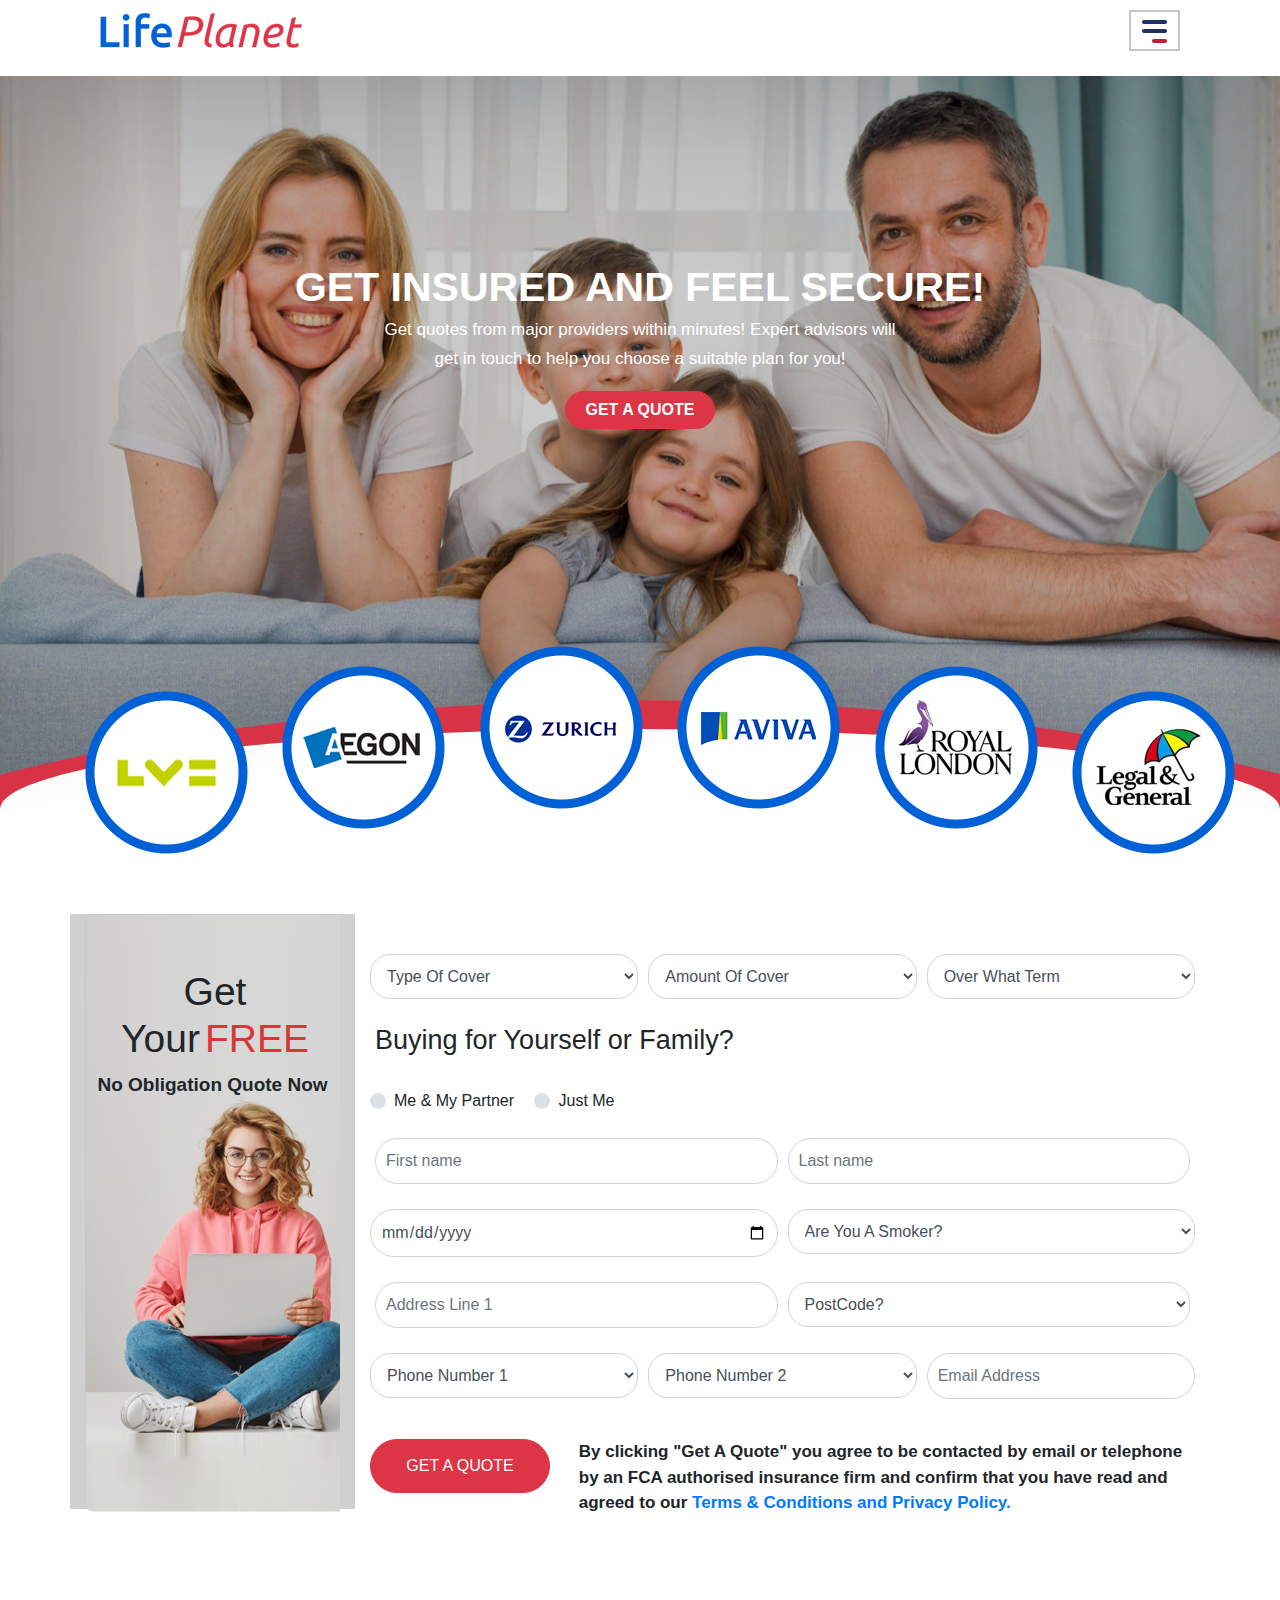
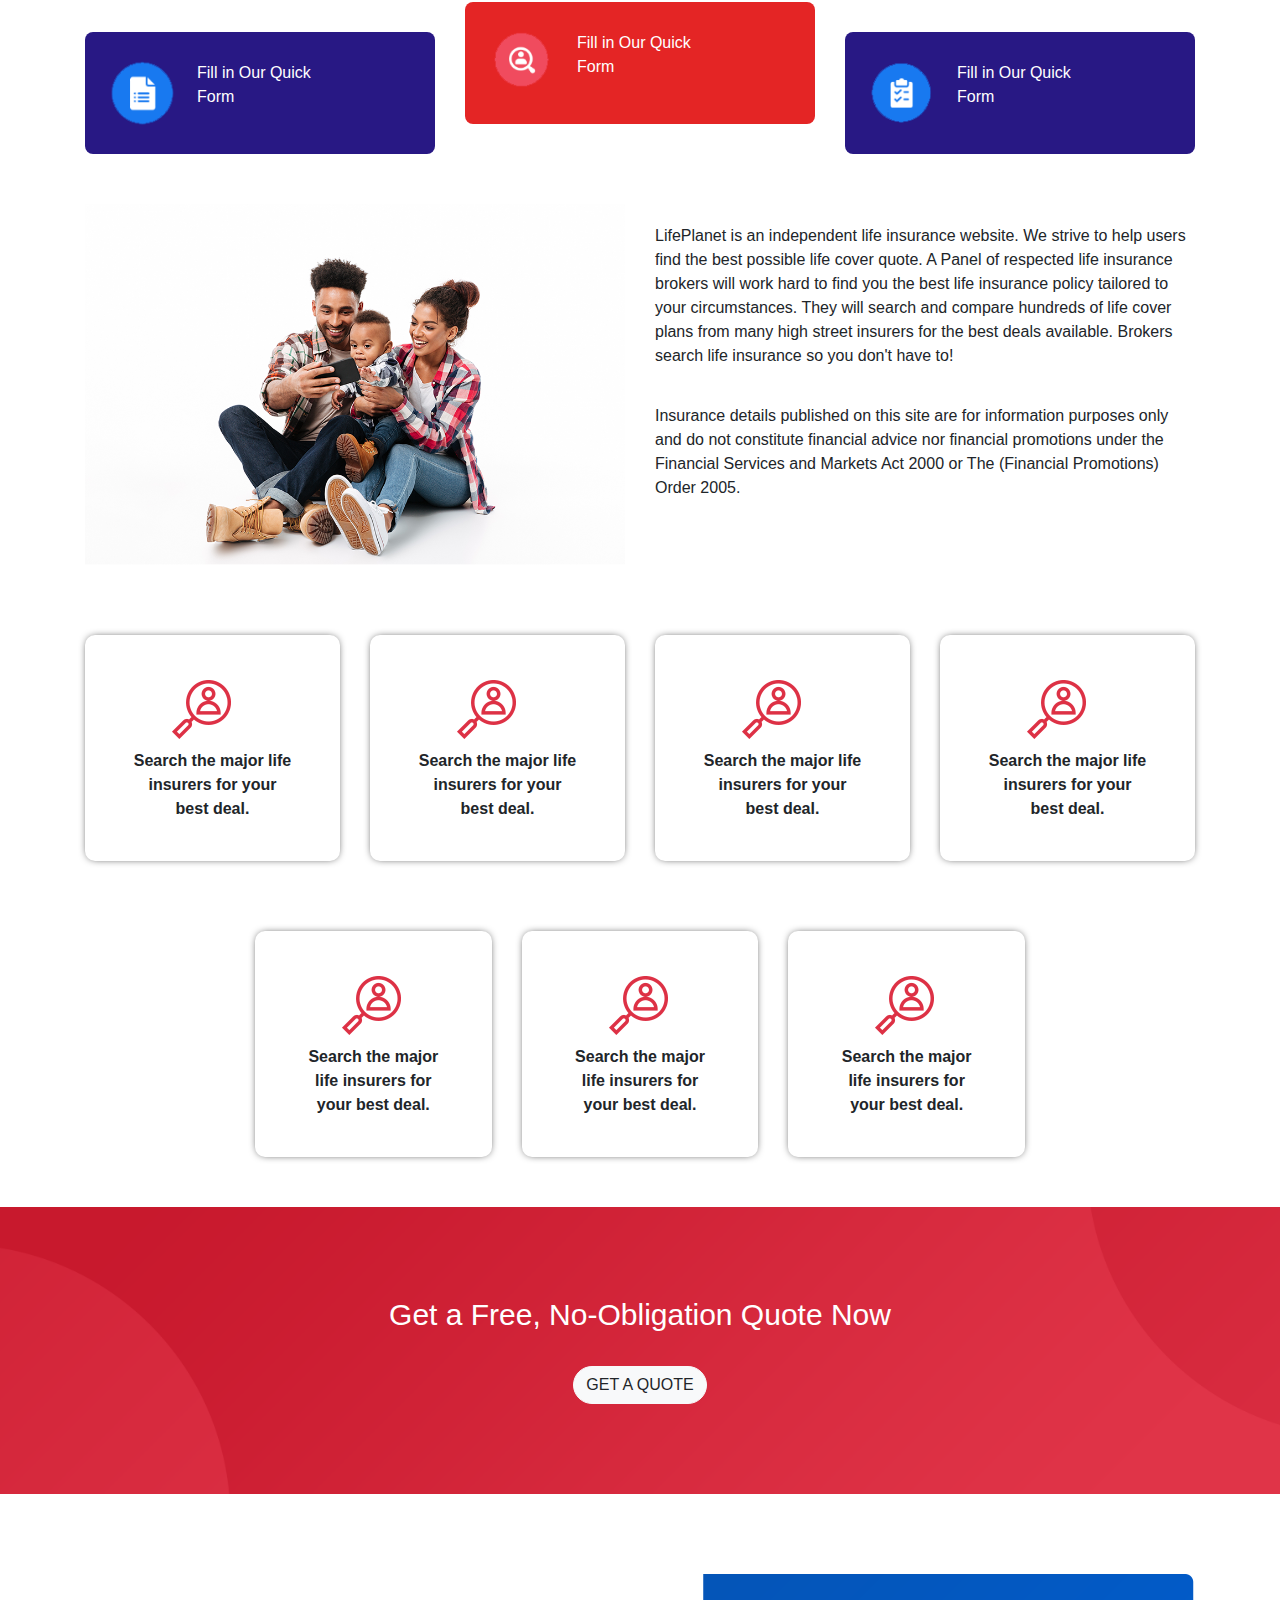
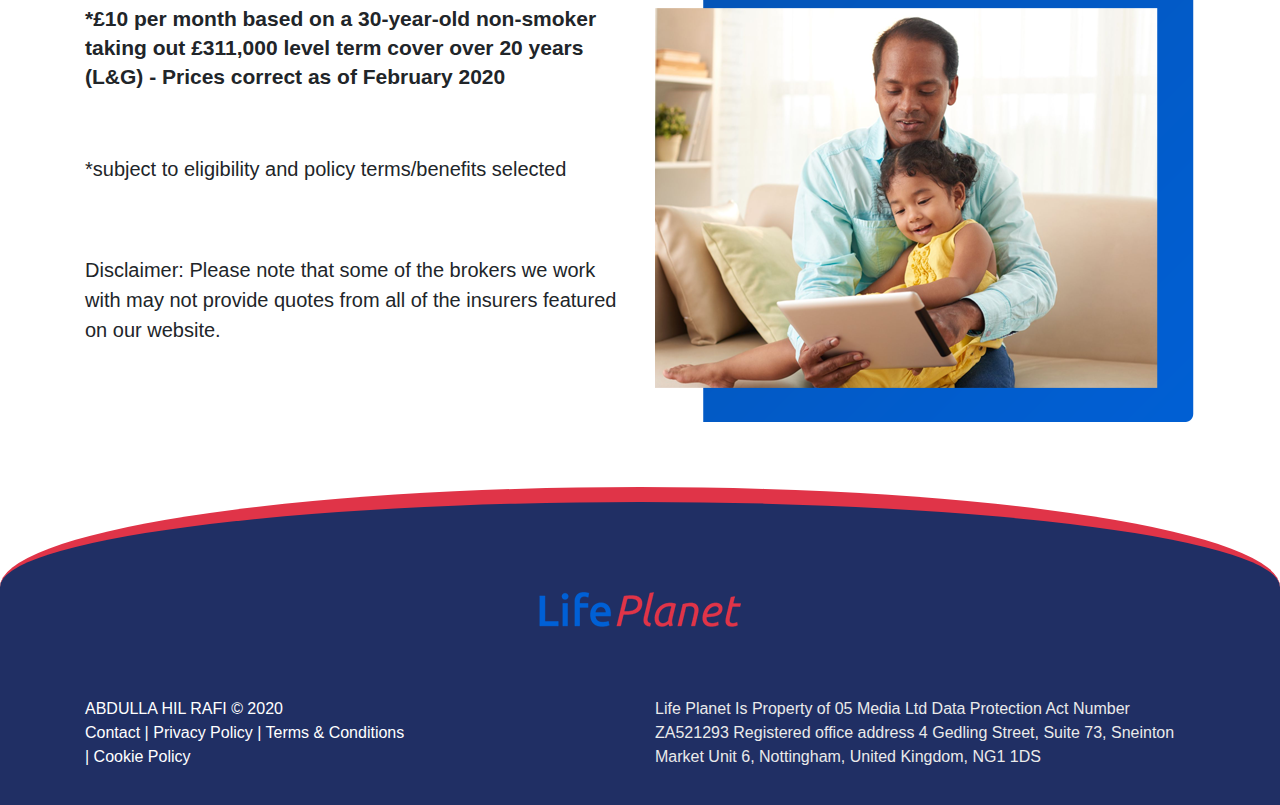
<file: index.html>
<!doctype html>
<html lang="en">
  <head>
    <!-- Required meta tags -->
    <meta charset="utf-8">
    <meta name="viewport" content="width=device-width, initial-scale=1, shrink-to-fit=no">

    <!-- Bootstrap CSS -->
    <link rel="stylesheet" href="https://maxcdn.bootstrapcdn.com/bootstrap/4.0.0/css/bootstrap.min.css" integrity="sha384-Gn5384xqQ1aoWXA+058RXPxPg6fy4IWvTNh0E263XmFcJlSAwiGgFAW/dAiS6JXm" crossorigin="anonymous">
	  <title> ABDULLAH HILL RAFI</title>
	<link rel="stylesheet" href="css/style.css" />
 </head>
  <body>
   	<header id="headerContent">
		<nav class="navbar navbar-expand-lg navbar-light " id="pp">
						<div class="container">
							<div class="col-md-6 col-sm-12">
									<a class="navbar-brand" href="#">
										<div id="mainLogo">
											<img src="img\logo\Life-Planet.png" alt="" />
										</div>
									</a>
							
							</div>
							<div class="col-md-6 col-sm-2">
								<div class="logoButton">
									<img src="img\logo\Life-Planet-rect.png" alt="" />
									</div>
								</div>
						</div>
					</nav>
	</header>
	<section id="firstContent">
	
					<div id="banner1">
						<div class="container">
			
		
				<div class="middle">
				<h2>
				GET INSURED AND FEEL SECURE!

					
				</h2>
				
				<p>
				Get quotes from major providers within minutes! Expert advisors will
				</p>
				<p>
				get in touch to help you choose a suitable plan for you!
				
				</p>
				<div class="button1">
					<button class="btn btn-danger quoteBtn">
						GET A QUOTE
					</button>
				</div>
				
			</div>
		
		</div>
		</div>
		
	
	</section>
		<div class="box">	</div>

		<div class="afterHeader">
		<div class="container">
			<div class="row">
			<div class="col-sm-12">
			
		<img src="img/linkLifeplanet.png" alt="" />
			</div>
			</div>
		</div>
		
		</div>
	
		
		<section id="modalPlanet">
	<div class="container">
		<div class="row">
		
					<div class="col-md-3 col-sm-12 myLeftModal">
						<div class="leftContent">
							<h1>Get Your<span>FREE</span></h1>
							<p>No Obligation Quote Now</p>
						</div>
					</div>

			<div class="col-md-9 col-sm-12 rightModal"> 
				<div class="MyRightModalSec">
					
<div class="firstWrapModal">
	  <div class="form-row">
    <div class="col-md-4 col-sm-12">
     <select class="form-control" id="exampleFormControlSelect1">
		<option>Type Of Cover</option>
		<option>2</option>
		<option>3</option>
		<option>4</option>
		<option>5</option>
	 </select>
    </div>
    <div class="col-md-4 col-sm-12">
      <select class="form-control" id="exampleFormControlSelect1">
		<option>Amount Of Cover</option>
		<option>2</option>
		<option>3</option>
		<option>4</option>
		<option>5</option>
	 </select>
    </div>
     <div class="col-md-4 col-sm-12">
      <select class="form-control" id="exampleFormControlSelect1">
		<option>Over What Term</option>
		<option>2</option>
		<option>3</option>
		<option>4</option>
		<option>5</option>
	 </select>
    </div>
  </div>
</div>

  <h2 class="forBuy"> Buying for Yourself or Family? </h2>

<div class="custom-control custom-radio custom-control-inline">
  <input type="radio" id="rd_1" name="buying" class="custom-control-input" value="No">
  <label class="custom-control-label red" for="rd_1"> Me &amp; My Partner</label>
</div>

<div class="custom-control custom-radio custom-control-inline">
  <input type="radio" id="rd_2" name="buying" class="custom-control-input" value="No">
  <label class="custom-control-label red" for="rd_2"> Just Me </label>
</div>



<div class="twowrapModal">
  <div class="form-row">
    <div class="col">
      <input type="text" class="form-control" placeholder="First name">
    </div>
    <div class="col">
      <input type="text" class="form-control" placeholder="Last name">
    </div>
  </div>
</div>

<div>
  <div class="form-row">
    <div class="col">
      <input type="date" class="form-control">
    </div>
    <div class="col">
      <select class="form-control" id="exampleFormControlSelect1">
		<option>Are You A Smoker?</option>
		<option>2</option>
		<option>3</option>
		<option>4</option>
		<option>5</option>
	 </select>
    </div>
  </div>
</div>


<div class="twowrapModal">
  <div class="form-row">
    <div class="col">
      <input type="address" class="form-control" placeholder="Address Line 1">
    </div>
    <div class="col">
      <select class="form-control" id="exampleFormControlSelect1">
		<option>PostCode?</option>
		<option>2</option>
		<option>3</option>
		<option>4</option>
		<option>5</option>
	 </select>
    </div>
  </div>
</div>

<div>
  <div class="form-row">
    <div class="col">
      <select class="form-control" id="exampleFormControlSelect1">
		<option>Phone Number 1</option>
		<option>2</option>
		<option>3</option>
		<option>4</option>
		<option>5</option>
	 </select>
    </div>
    <div class="col">
      <select class="form-control" id="exampleFormControlSelect1">
		<option>Phone Number 2</option>
		<option>2</option>
		<option>3</option>
		<option>4</option>
		<option>5</option>
	 </select>
    </div>
    <div class="col">
      <input type="email" class="form-control" placeholder="Email Address">
    </div>
  </div>
</div>


<div class="lastWrapModal">
  <div class="form-row">
    <div class="col-md-3 col-sm-12">
      <button class="btn btn-danger quotebtn"> GET A QUOTE </button>
    </div>
    <div class="col-md-9 col-sm-12">
      <p class="TermsPara">
      	By clicking "Get A Quote" you agree to be contacted by email or telephone by an FCA authorised insurance firm and confirm that you have read and agreed to our <a href=""> <span> Terms &amp; Conditions and Privacy Policy. </span> </a>
      </p>
    </div>
  </div>
</div>
</div>
			</div>
		</div>
	</div>
</section>

<section>
	<div class="container">
		<div class="row">
			<div class="col-md-4 col-sm-12">
				<div class="mainWrafer">
					<img src="img/icon/shapeicon1.png" alt="" />
					<p>Fill in Our Quick <br />Form</p>
				</div>
			</div>
			
			<div class="col-md-4 col-sm-12">
				<div class="mainWrafer mainWrafer2">
					<img src="img/icon/shapeicon2.png" alt="" />
					<p>Fill in Our Quick <br />Form</p>
				</div>
			</div>
			
			<div class="col-md-4 col-sm-12">
				<div class="mainWrafer">
					<img src="img/icon/shapeicon3.png" alt="" />
					<p>Fill in Our Quick <br />Form</p>
				</div>
			</div>
		</div>
	</div>
</section>

<section>
	<div class="container">
		<div class="row">
		
			<div class="col-md-6 col-sm-12">
				<div class="LeftIndependent">	
				<img src="img/side/left_planetFamilyImage.png" alt="" />
				
				</div>
			</div>
			
			<div class="col-md-6 col-sm-12">
				<div class="LeftIndependent">	
					<p>LifePlanet is an independent life insurance website. We strive to help users find the best possible life cover quote. A Panel of respected life insurance brokers will work hard to find you the best life insurance policy tailored to your circumstances. They will search and compare hundreds of life cover plans from many high street insurers for the best deals available. Brokers search life insurance so you don't have to!</p>
					<p>Insurance details published on this site are for information purposes only and do not constitute financial advice nor financial promotions under the Financial Services and Markets Act 2000 or The (Financial Promotions) Order 2005.</p>
				</div>
			</div>
		</div>
	</div>
</section>

<section>
	<div class="container">
		<div class="row">
			<div class="col-md-3 col-sm-12">
				<div class="middelContent">
					<img src="img/icon/boxicon1.png" alt="" />
					<p>Search the major life insurers for your best deal.</p>
				</div>
			</div>
			
			<div class="col-md-3 col-sm-12">
				<div class="middelContent">
					<img src="img/icon/boxicon1.png" alt="" />
					<p>Search the major life insurers for your best deal.</p>
				</div>
			</div>
			
			<div class="col-md-3 col-sm-12">
				<div class="middelContent">
					<img src="img/icon/boxicon1.png" alt="" />
					<p>Search the major life insurers for your best deal.</p>
				</div>
			</div>
			
			<div class="col-md-3 col-sm-12">
				<div class="middelContent">
					<img src="img/icon/boxicon1.png" alt="" />
					<p>Search the major life insurers for your best deal.</p>
				</div>
			</div>
		</div>
	</div>
</section>


<section id="fff">
	<div class="container" style="max-width: 800px;">
		<div class="row">
			<div class="col-md-4 col-sm-12">
				<div class="middelContent">
					<img src="img/icon/boxicon1.png" alt="" />
					<p>Search the major life insurers for your best deal.</p>
				</div>
			</div>
			
			<div class="col-md-4 col-sm-12">
				<div class="middelContent">
					<img src="img/icon/boxicon1.png" alt="" />
					<p>Search the major life insurers for your best deal.</p>
				</div>
			</div>
			
			<div class="col-md-4 col-sm-12">
				<div class="middelContent">
					<img src="img/icon/boxicon1.png" alt="" />
					<p>Search the major life insurers for your best deal.</p>
				</div>
			</div>

		</div>
	</div>
</section>

<section id="listBanner">
	<div class="container">
		<div class="mid">
			<h1>Get a Free, No-Obligation Quote Now</h1>
			<button class="btn btn-default  btn-light btnQuote">GET A QUOTE</button>
		</div>
	</div>
</section>


<section id="hhh">
	<div class="container">
		<div class="row">
			<div class="col-md-6 col-sm-12">
				<div class="nnn">
					<h6>*£10 per month based on a 30-year-old non-smoker taking out £311,000 level term cover over 20 years (L&G) - Prices correct as of February 2020
						</h6>
						<p>*subject to eligibility and policy terms/benefits selected</p>
							<span>Disclaimer: Please note that some of the brokers we work with may not provide quotes from all of the insurers featured on our website.
					</span>
				</div>
			</div>
			
			<div class="col-md-6 col-sm-12">
				<div class="nnn"><img src="img/side/nonsmoker.png" alt="" /></div>
			</div>
		</div>
	</div>
</section>

<footer id="footerSection">
 	<div class="container">
 		<div class="row">
 			<div class="LogoFooter"> <img src="img/logo/Life-Planet.png" alt="" class="img-fluid"></div>
 		</div>

 		<div class="row">
 			<div class="col-md-6 col-sm-12">
 				<div class="footerleft">
 					<p>
 						ABDULLA HIL RAFI © 2020 <br> 

 						<a href="#"> Contact </a><a>| </a><a href="#">Privacy Policy | </a><a href="#">Terms &amp; Conditions <br> | </a><a href="#">Cookie Policy </a>
 					</p>
 				</div>
 			</div>

 			<div class="col-md-6 col-sm-12">
 				<p class="footright">
 					Life Planet Is Property of 05 Media Ltd Data Protection Act Number ZA521293 Registered office address 4 Gedling Street, Suite 73, Sneinton Market Unit 6, Nottingham, United Kingdom, NG1 1DS
 				</p>
 			</div>
 		</div>


 	</div>
 </footer>
    <!-- Optional JavaScript -->
    <!-- jQuery first, then Popper.js, then Bootstrap JS -->
    <script src="https://code.jquery.com/jquery-3.2.1.slim.min.js" integrity="sha384-KJ3o2DKtIkvYIK3UENzmM7KCkRr/rE9/Qpg6aAZGJwFDMVNA/GpGFF93hXpG5KkN" crossorigin="anonymous"></script>
    <script src="https://cdnjs.cloudflare.com/ajax/libs/popper.js/1.12.9/umd/popper.min.js" integrity="sha384-ApNbgh9B+Y1QKtv3Rn7W3mgPxhU9K/ScQsAP7hUibX39j7fakFPskvXusvfa0b4Q" crossorigin="anonymous"></script>
    <script src="https://maxcdn.bootstrapcdn.com/bootstrap/4.0.0/js/bootstrap.min.js" integrity="sha384-JZR6Spejh4U02d8jOt6vLEHfe/JQGiRRSQQxSfFWpi1MquVdAyjUar5+76PVCmYl" crossorigin="anonymous"></script>
  </body>
</html>
</file>
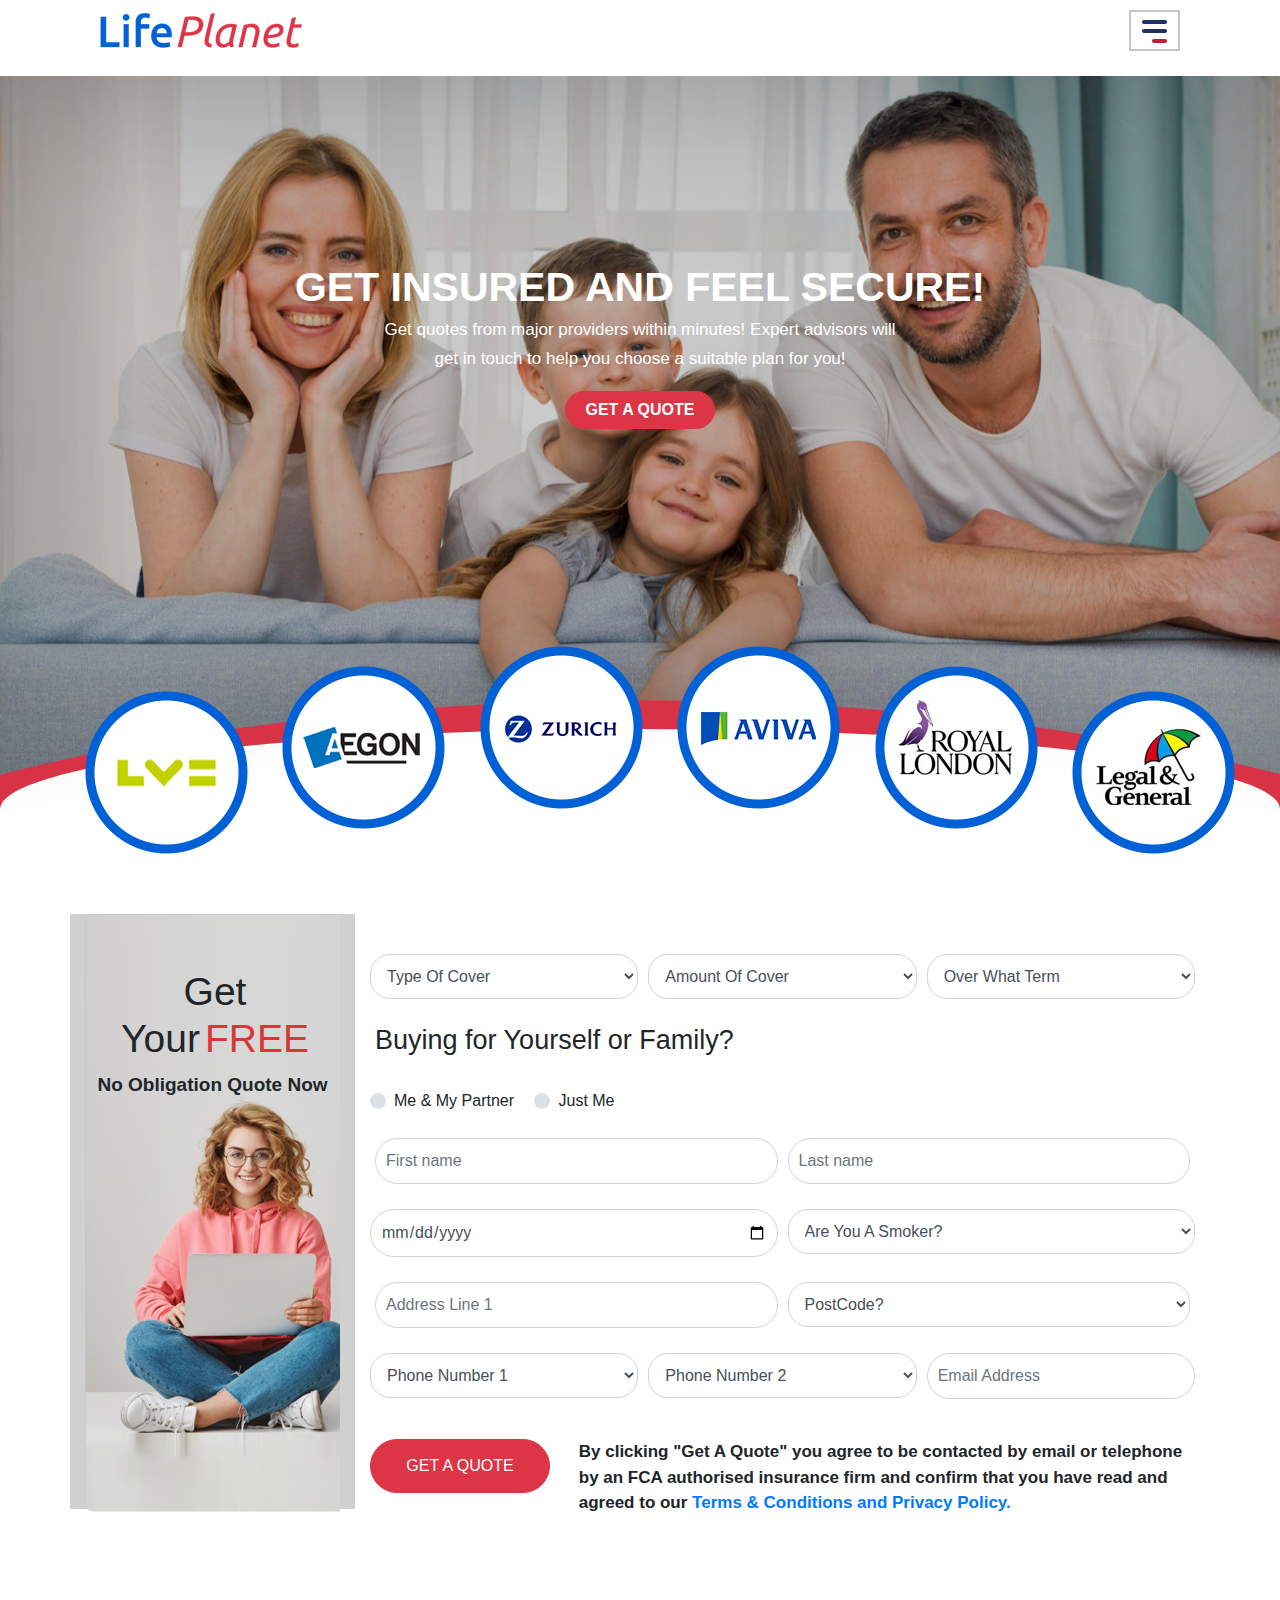
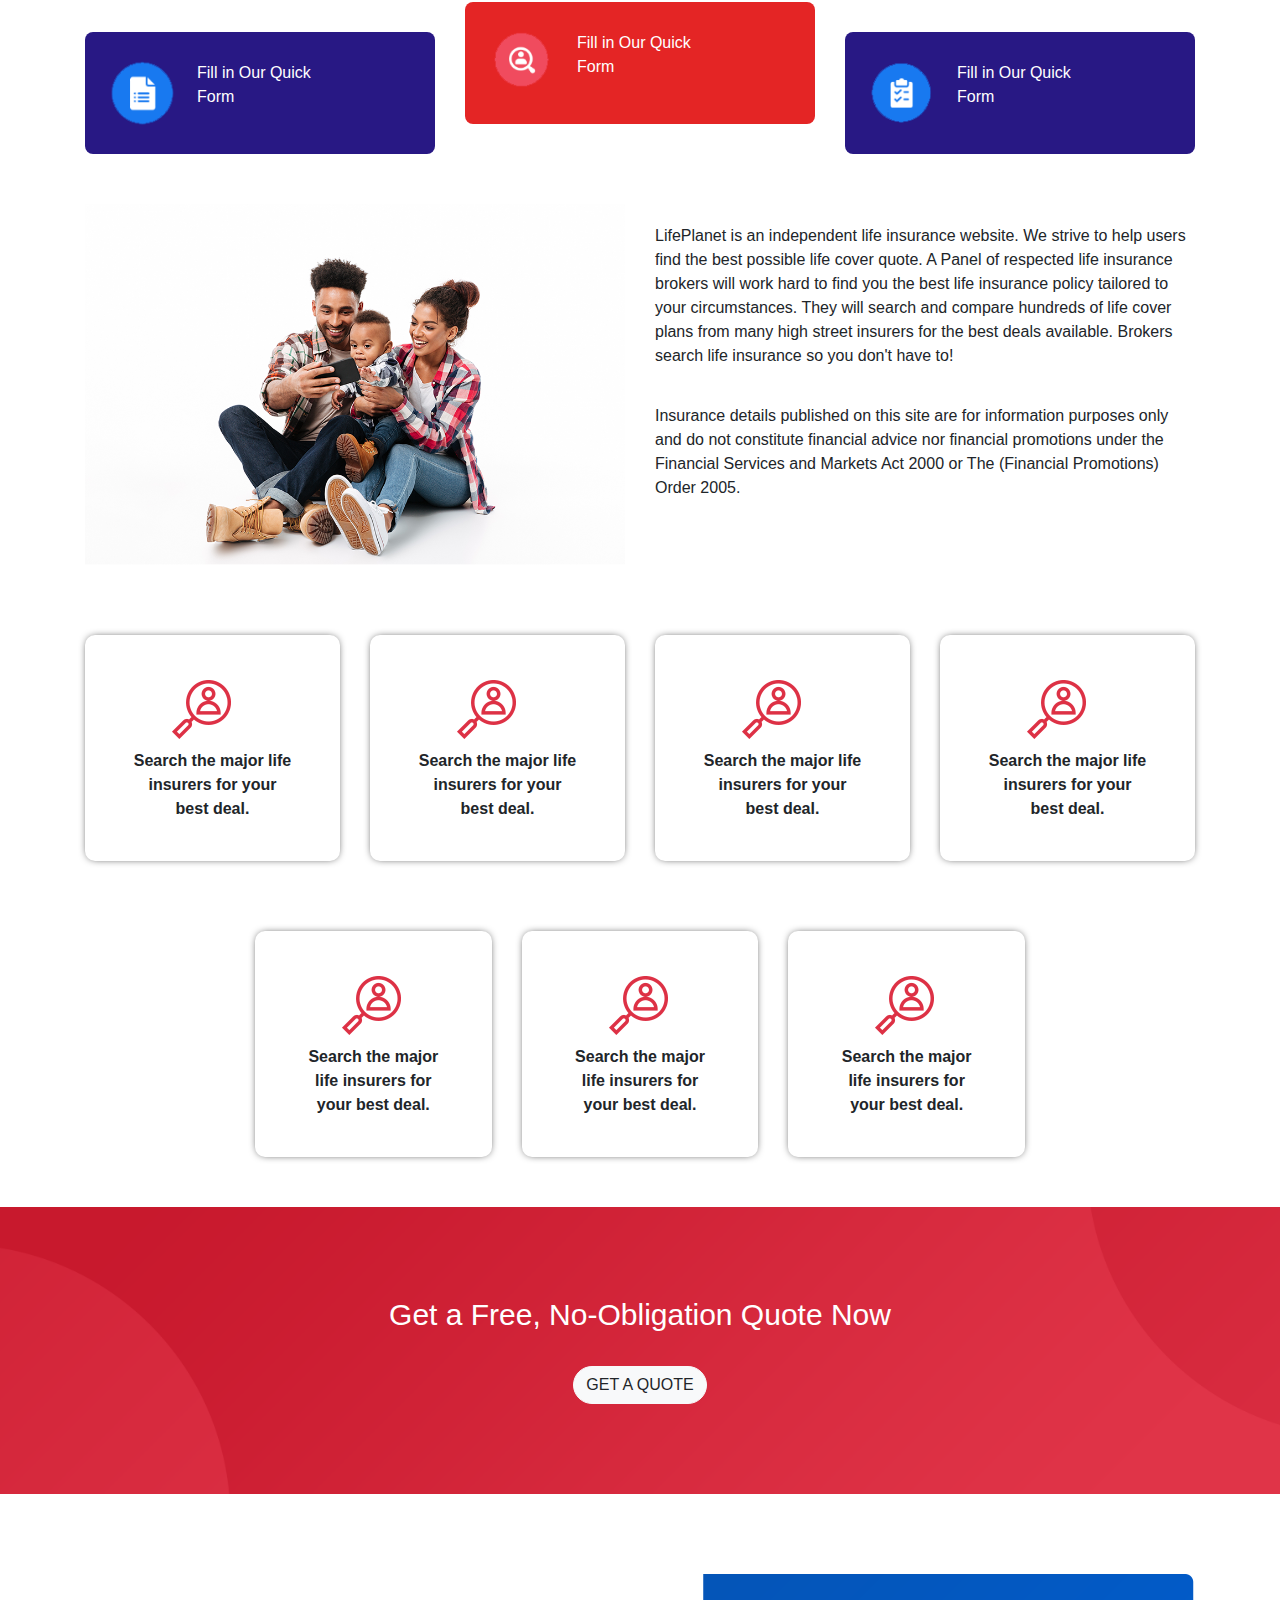
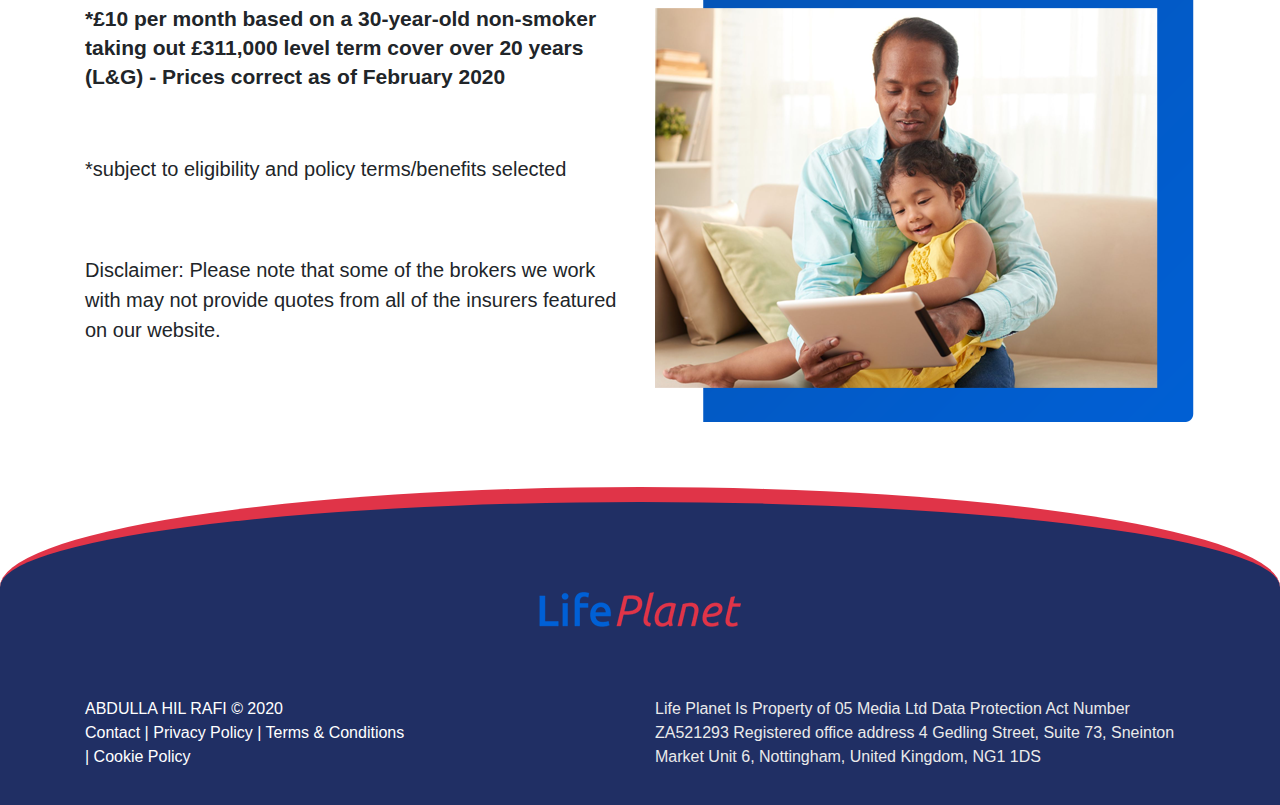
<file: indax.html>
<!doctype html>
<html lang="en">
  <head>
    <!-- Required meta tags -->
    <meta charset="utf-8">
    <meta name="viewport" content="width=device-width, initial-scale=1, shrink-to-fit=no">

    <!-- Bootstrap CSS -->
    <link rel="stylesheet" href="https://maxcdn.bootstrapcdn.com/bootstrap/4.0.0/css/bootstrap.min.css" integrity="sha384-Gn5384xqQ1aoWXA+058RXPxPg6fy4IWvTNh0E263XmFcJlSAwiGgFAW/dAiS6JXm" crossorigin="anonymous">
	  <title> ABDULLAH HILL RAFI</title>
	<link rel="stylesheet" href="css/style.css" />
 </head>
  <body>
   	<header id="headerContent">
		<nav class="navbar navbar-expand-lg navbar-light " id="pp">
						<div class="container">
							<div class="col-md-6 col-sm-12">
									<a class="navbar-brand" href="#">
										<div id="mainLogo">
											<img src="img\logo\Life-Planet.png" alt="" />
										</div>
									</a>
							
							</div>
							<div class="col-md-6 col-sm-2">
								<div class="logoButton">
									<img src="img\logo\Life-Planet-rect.png" alt="" />
									</div>
								</div>
						</div>
					</nav>
	</header>
	<section id="firstContent">
	
					<div id="banner1">
						<div class="container">
			
		
				<div class="middle">
				<h2>
				GET INSURED AND FEEL SECURE!

					
				</h2>
				
				<p>
				Get quotes from major providers within minutes! Expert advisors will
				</p>
				<p>
				get in touch to help you choose a suitable plan for you!
				
				</p>
				<div class="button1">
					<button class="btn btn-danger quoteBtn">
						GET A QUOTE
					</button>
				</div>
				
			</div>
		
		</div>
		</div>
		
	
	</section>
		<div class="box">	</div>

		<div class="afterHeader">
		<div class="container">
			<div class="row">
			<div class="col-sm-12">
			
		<img src="img/linkLifeplanet.png" alt="" />
			</div>
			</div>
		</div>
		
		</div>
	
		
		<section id="modalPlanet">
	<div class="container">
		<div class="row">
		
					<div class="col-md-3 col-sm-12 myLeftModal">
						<div class="leftContent">
							<h1>Get Your<span>FREE</span></h1>
							<p>No Obligation Quote Now</p>
						</div>
					</div>

			<div class="col-md-9 col-sm-12 rightModal"> 
				<div class="MyRightModalSec">
					
<div class="firstWrapModal">
	  <div class="form-row">
    <div class="col-md-4 col-sm-12">
     <select class="form-control" id="exampleFormControlSelect1">
		<option>Type Of Cover</option>
		<option>2</option>
		<option>3</option>
		<option>4</option>
		<option>5</option>
	 </select>
    </div>
    <div class="col-md-4 col-sm-12">
      <select class="form-control" id="exampleFormControlSelect1">
		<option>Amount Of Cover</option>
		<option>2</option>
		<option>3</option>
		<option>4</option>
		<option>5</option>
	 </select>
    </div>
     <div class="col-md-4 col-sm-12">
      <select class="form-control" id="exampleFormControlSelect1">
		<option>Over What Term</option>
		<option>2</option>
		<option>3</option>
		<option>4</option>
		<option>5</option>
	 </select>
    </div>
  </div>
</div>

  <h2 class="forBuy"> Buying for Yourself or Family? </h2>

<div class="custom-control custom-radio custom-control-inline">
  <input type="radio" id="rd_1" name="buying" class="custom-control-input" value="No">
  <label class="custom-control-label red" for="rd_1"> Me &amp; My Partner</label>
</div>

<div class="custom-control custom-radio custom-control-inline">
  <input type="radio" id="rd_2" name="buying" class="custom-control-input" value="No">
  <label class="custom-control-label red" for="rd_2"> Just Me </label>
</div>



<div class="twowrapModal">
  <div class="form-row">
    <div class="col">
      <input type="text" class="form-control" placeholder="First name">
    </div>
    <div class="col">
      <input type="text" class="form-control" placeholder="Last name">
    </div>
  </div>
</div>

<div>
  <div class="form-row">
    <div class="col">
      <input type="date" class="form-control">
    </div>
    <div class="col">
      <select class="form-control" id="exampleFormControlSelect1">
		<option>Are You A Smoker?</option>
		<option>2</option>
		<option>3</option>
		<option>4</option>
		<option>5</option>
	 </select>
    </div>
  </div>
</div>


<div class="twowrapModal">
  <div class="form-row">
    <div class="col">
      <input type="address" class="form-control" placeholder="Address Line 1">
    </div>
    <div class="col">
      <select class="form-control" id="exampleFormControlSelect1">
		<option>PostCode?</option>
		<option>2</option>
		<option>3</option>
		<option>4</option>
		<option>5</option>
	 </select>
    </div>
  </div>
</div>

<div>
  <div class="form-row">
    <div class="col">
      <select class="form-control" id="exampleFormControlSelect1">
		<option>Phone Number 1</option>
		<option>2</option>
		<option>3</option>
		<option>4</option>
		<option>5</option>
	 </select>
    </div>
    <div class="col">
      <select class="form-control" id="exampleFormControlSelect1">
		<option>Phone Number 2</option>
		<option>2</option>
		<option>3</option>
		<option>4</option>
		<option>5</option>
	 </select>
    </div>
    <div class="col">
      <input type="email" class="form-control" placeholder="Email Address">
    </div>
  </div>
</div>


<div class="lastWrapModal">
  <div class="form-row">
    <div class="col-md-3 col-sm-12">
      <button class="btn btn-danger quotebtn"> GET A QUOTE </button>
    </div>
    <div class="col-md-9 col-sm-12">
      <p class="TermsPara">
      	By clicking "Get A Quote" you agree to be contacted by email or telephone by an FCA authorised insurance firm and confirm that you have read and agreed to our <a href=""> <span> Terms &amp; Conditions and Privacy Policy. </span> </a>
      </p>
    </div>
  </div>
</div>
</div>
			</div>
		</div>
	</div>
</section>

<section>
	<div class="container">
		<div class="row">
			<div class="col-md-4 col-sm-12">
				<div class="mainWrafer">
					<img src="img/icon/shapeicon1.png" alt="" />
					<p>Fill in Our Quick <br />Form</p>
				</div>
			</div>
			
			<div class="col-md-4 col-sm-12">
				<div class="mainWrafer mainWrafer2">
					<img src="img/icon/shapeicon2.png" alt="" />
					<p>Fill in Our Quick <br />Form</p>
				</div>
			</div>
			
			<div class="col-md-4 col-sm-12">
				<div class="mainWrafer">
					<img src="img/icon/shapeicon3.png" alt="" />
					<p>Fill in Our Quick <br />Form</p>
				</div>
			</div>
		</div>
	</div>
</section>

<section>
	<div class="container">
		<div class="row">
		
			<div class="col-md-6 col-sm-12">
				<div class="LeftIndependent">	
				<img src="img/side/left_planetFamilyImage.png" alt="" />
				
				</div>
			</div>
			
			<div class="col-md-6 col-sm-12">
				<div class="LeftIndependent">	
					<p>LifePlanet is an independent life insurance website. We strive to help users find the best possible life cover quote. A Panel of respected life insurance brokers will work hard to find you the best life insurance policy tailored to your circumstances. They will search and compare hundreds of life cover plans from many high street insurers for the best deals available. Brokers search life insurance so you don't have to!</p>
					<p>Insurance details published on this site are for information purposes only and do not constitute financial advice nor financial promotions under the Financial Services and Markets Act 2000 or The (Financial Promotions) Order 2005.</p>
				</div>
			</div>
		</div>
	</div>
</section>

<section>
	<div class="container">
		<div class="row">
			<div class="col-md-3 col-sm-12">
				<div class="middelContent">
					<img src="img/icon/boxicon1.png" alt="" />
					<p>Search the major life insurers for your best deal.</p>
				</div>
			</div>
			
			<div class="col-md-3 col-sm-12">
				<div class="middelContent">
					<img src="img/icon/boxicon1.png" alt="" />
					<p>Search the major life insurers for your best deal.</p>
				</div>
			</div>
			
			<div class="col-md-3 col-sm-12">
				<div class="middelContent">
					<img src="img/icon/boxicon1.png" alt="" />
					<p>Search the major life insurers for your best deal.</p>
				</div>
			</div>
			
			<div class="col-md-3 col-sm-12">
				<div class="middelContent">
					<img src="img/icon/boxicon1.png" alt="" />
					<p>Search the major life insurers for your best deal.</p>
				</div>
			</div>
		</div>
	</div>
</section>


<section id="fff">
	<div class="container" style="max-width: 800px;">
		<div class="row">
			<div class="col-md-4 col-sm-12">
				<div class="middelContent">
					<img src="img/icon/boxicon1.png" alt="" />
					<p>Search the major life insurers for your best deal.</p>
				</div>
			</div>
			
			<div class="col-md-4 col-sm-12">
				<div class="middelContent">
					<img src="img/icon/boxicon1.png" alt="" />
					<p>Search the major life insurers for your best deal.</p>
				</div>
			</div>
			
			<div class="col-md-4 col-sm-12">
				<div class="middelContent">
					<img src="img/icon/boxicon1.png" alt="" />
					<p>Search the major life insurers for your best deal.</p>
				</div>
			</div>

		</div>
	</div>
</section>

<section id="listBanner">
	<div class="container">
		<div class="mid">
			<h1>Get a Free, No-Obligation Quote Now</h1>
			<button class="btn btn-default  btn-light btnQuote">GET A QUOTE</button>
		</div>
	</div>
</section>


<section id="hhh">
	<div class="container">
		<div class="row">
			<div class="col-md-6 col-sm-12">
				<div class="nnn">
					<h6>*£10 per month based on a 30-year-old non-smoker taking out £311,000 level term cover over 20 years (L&G) - Prices correct as of February 2020
						</h6>
						<p>*subject to eligibility and policy terms/benefits selected</p>
							<span>Disclaimer: Please note that some of the brokers we work with may not provide quotes from all of the insurers featured on our website.
					</span>
				</div>
			</div>
			
			<div class="col-md-6 col-sm-12">
				<div class="nnn"><img src="img/side/nonsmoker.png" alt="" /></div>
			</div>
		</div>
	</div>
</section>

<footer id="footerSection">
 	<div class="container">
 		<div class="row">
 			<div class="LogoFooter"> <img src="img/logo/Life-Planet.png" alt="" class="img-fluid"></div>
 		</div>

 		<div class="row">
 			<div class="col-md-6 col-sm-12">
 				<div class="footerleft">
 					<p>
 						ABDULLA HIL RAFI © 2020 <br> 

 						<a href="#"> Contact </a><a>| </a><a href="#">Privacy Policy | </a><a href="#">Terms &amp; Conditions <br> | </a><a href="#">Cookie Policy </a>
 					</p>
 				</div>
 			</div>

 			<div class="col-md-6 col-sm-12">
 				<p class="footright">
 					Life Planet Is Property of 05 Media Ltd Data Protection Act Number ZA521293 Registered office address 4 Gedling Street, Suite 73, Sneinton Market Unit 6, Nottingham, United Kingdom, NG1 1DS
 				</p>
 			</div>
 		</div>


 	</div>
 </footer>
    <!-- Optional JavaScript -->
    <!-- jQuery first, then Popper.js, then Bootstrap JS -->
    <script src="https://code.jquery.com/jquery-3.2.1.slim.min.js" integrity="sha384-KJ3o2DKtIkvYIK3UENzmM7KCkRr/rE9/Qpg6aAZGJwFDMVNA/GpGFF93hXpG5KkN" crossorigin="anonymous"></script>
    <script src="https://cdnjs.cloudflare.com/ajax/libs/popper.js/1.12.9/umd/popper.min.js" integrity="sha384-ApNbgh9B+Y1QKtv3Rn7W3mgPxhU9K/ScQsAP7hUibX39j7fakFPskvXusvfa0b4Q" crossorigin="anonymous"></script>
    <script src="https://maxcdn.bootstrapcdn.com/bootstrap/4.0.0/js/bootstrap.min.js" integrity="sha384-JZR6Spejh4U02d8jOt6vLEHfe/JQGiRRSQQxSfFWpi1MquVdAyjUar5+76PVCmYl" crossorigin="anonymous"></script>
  </body>
</html>
</file>
<file: css/style.css>
*{
	margin:0px;
	padding: 0px;
}

.logoButton{
	float: right;
	border: 2px solid #c7c7c7;
	padding: 6px 11px;
	}
	
nav#pp {
    margin-bottom: 15px;
}

#banner1{
	background-image: url(../img/SecureLife-Planet.png);
	height: 760px;
    position: relative;
    background-position: center center;
    background-repeat: no-repeat;
    background-size: cover
	
}

.middle {
    text-align: center;
    padding-top: 187px;
}

.middle h2 {
    color: white;
    font-size: 41px;
    font-weight: bold;
    margin-bottom: 11px;
}

.middle p {
    color: white;
    line-height: 13px;
    font-size: 17px;
    margin-bottom: x;
}

.button1 button {
    border-radius: 100px;
    width: 150px;
    font-weight: bold;
    margin-top: 10px;
}

.box {
    height: 300px;
    width: 100%;
    background: #DC3347;
    border-radius: 0 0 50% 50%;
    transform: rotate(180deg);
    margin-top: -247px;
    position: absolute;
    z-index: -2;
}

.box::after {
    position: absolute;
    content: "";
    height: 160px;
    background: white;
    width: 100%;
    border-radius: 0 0 50% 50%;
}

.afterHeader {
    margin-top: -190px;
    position: sticky;
}
.img-fluid {
    max-width: 100%;
    height: auto;
}

img {
    vertical-align: middle;
    border-style: none;
}

.leftContent{
	background-image:url(../img/side/Life-PlanetModal.png);
	background-repeat: no-repeat;
	height: 154vh;
}

.leftContent h1 {
    padding-top: 55px;
    font-size: 39px;
    padding-left: 5px;
}

.leftContent h1 span {
    color: #dc3535;
    margin-left: 5px;
}

.leftContent p {
    text-align: center;
    font-size: 19px;
    font-weight: bold;
}

section#secandSection {
    margin-top: 75px;
}
section#modalPlanet {margin-top: 60px;}
.myLeftModal {
    text-align: center;
    width: 100%;
    background: #8e8e8e6b;
    height: 595px;
}

#modalPlanet select {
    border-radius: 20px;
    height: 45px;
    width: 100%;
}

#exampleFormControlSelect1 {
    width: 270px;
    height: 45px;
    border-radius: 50px;
}
.firstWrapModal {
    margin-top: 40px;
}


.form-row>.col, .form-row>[class*=col-] {
    padding-right: 5px;
    padding-left: 5px;
}

h2.forBuy {
    padding: 25px 5px;
    font-size: 27px;
}


.twowrapModal {
    padding: 25px 5px;
}

input.form-control {
    padding: 10px;
    border-radius: 60px;
}

.lastWrapModal {
    margin-top: 40px;
}

button.btn.btn-danger.quotebtn {
    padding: 14px;
    width: 180px;
    border-radius: 50px;
}

p.TermsPara {
    font-size: 17px;
    font-weight: bold;
}

.mainWrafer {
    background: #281884;
    padding: 5px 22px;
    margin-top: 100px;
    border-radius: 8px;
}

.mainWrafer img {
    float: left;
    width: 70px;
    margin-right: 20px;
    margin-top: 20px;
}

.mainWrafer p {
    color: white;
    padding: 24px 0px;
}
.mainWrafer2 {
    margin-top: 70px;
    background: #e42525;
}
.LeftIndependent img {
    width: 100%;
    height: auto;
}

.LeftIndependent {
    margin-top: 50px;
}

.LeftIndependent p {
    padding-top: 20px;
}

.middelContent {
    background: #ffffff;
    padding: 45px;
    border-radius: 10px;
    box-shadow: 0px 0px 8px -3px black;
    margin-top: 70px;
    transition: all 1s;
}


.middelContent:hover {
    background: blue;
    color: white;
}

.middelContent img {
    padding-bottom: 10px;
    margin-left: 42px;
}

.middelContent p {
    text-align: center;
    font-weight: bold;
    margin-bottom: -5px;
}
.middelContent p:hover{color: white;}


#listBanner{
	background: url(../img/Banner/bgquote.png);
	width: 100%;
	height: 100%;
	background-size: cover;
	background-position: center center;
	padding: 90px;
	margin-top: 50px;
}

.mid {
    text-align: center;
}

.mid h1 {
    color: white;
    font-size: 30px;
    padding-bottom: 15px;
}

.mid button {
    border-radius: 50px;
    margin-top: 10px;
}

.nnn {
    margin-top: 80px;
}

.nnn h6 {
    font-size: 21px;
    line-height: 29px;
    font-weight: bold;
    padding-bottom: 55px;
    padding-top: 30px;
}

.nnn p {
    font-size: 20px;
    padding-bottom: 55px;
}

.nnn span {
    font-size: 20px;
}

.nnn img {
    padding: 1.5rem !improtent;
}

section#hhh {
    margin-bottom: 65px;
}

footer#footerSection {
    background: #202F64;
    height: 100%;
    background-size: cover;
    width: 100%;
    padding: 20px;
    border-radius: 50%/100px 100px 0 0;
    border-top: 15px solid #E03448;
}

.LogoFooter {
    text-align: center;
    margin: auto;
    padding: 70px;
}


@media (max-width: 560px){
    .LogoFooter{
        margin-top: 50px;
    }
}

@media (max-width: 560px)
.blank {
    height: 208px;
    top: 452px;
}

.footerleft, .footerleft a {
    color: white;
}

p.footright {
    color: #eaeaea;
}




.box {
    height: 300px;
    width: 100%;
    background: #DC3347;
    border-radius: 0 0 50% 50%;
    transform: rotate(180deg);
    margin-top: -247px;
    position: absolute;
    z-index: -2;
}


.box::after {
    position: absolute;
    content: "";
    height: 160px;
    background: white;
    width: 100%;
    border-radius: 0 0 50% 50%;
}
</file>
